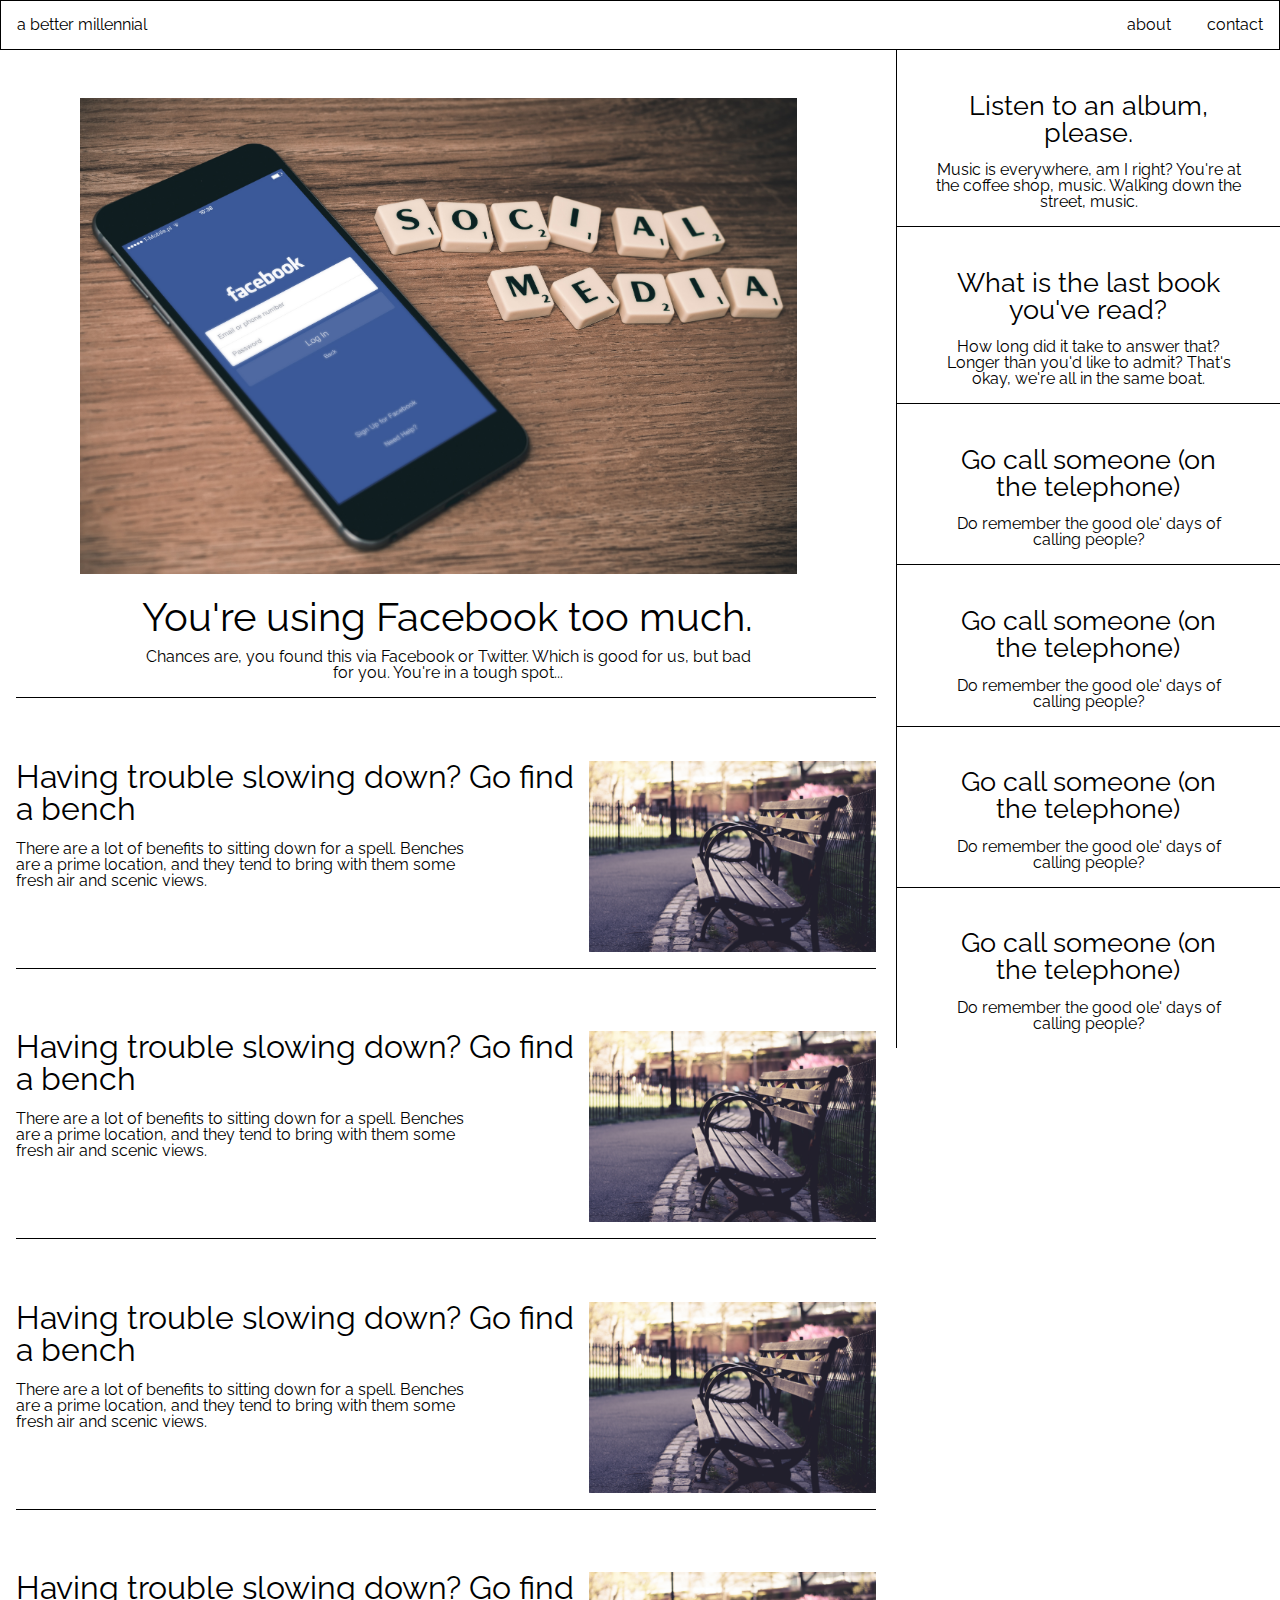
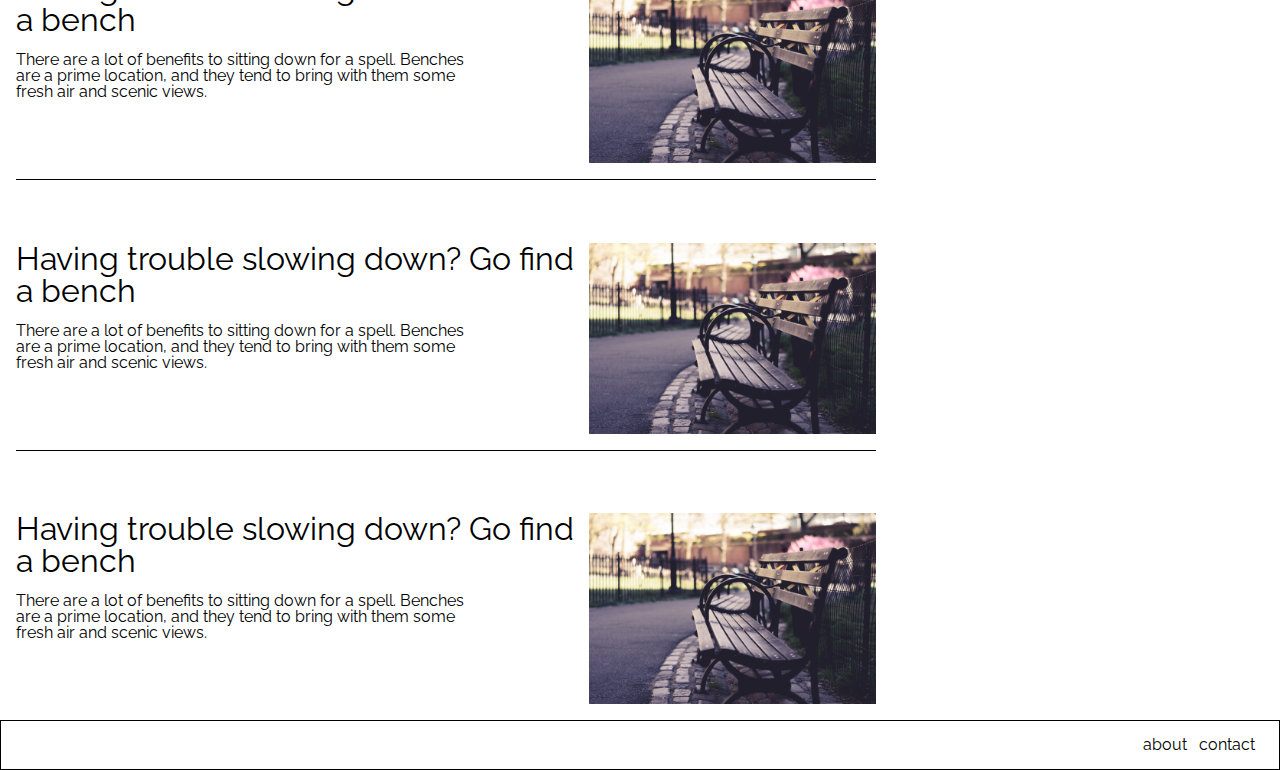
<file: index.html>
<!DOCTYPE html>
<html>
<head>
	<title>a better millennial</title>
	<link rel="stylesheet" type="text/css" href="css/reset.css">
	<link rel="stylesheet" type="text/css" href="css/css.css">
	<meta name="viewport" content="width=device-width; initial-scale = 1.0; 
	maximum-scale=1.0; user-scalable=no"/>
</head>
<body>
	<nav class="navbar clearfix">
		<a href="#" id="logo">a better millennial</a>
		<div class="nav_links">
			<a href="#">about</a>
			<a href="#">contact</a>
		</div>
	</nav>
	<main>
	<!-- Left Column -->
		<div class="column_1 clearfix">
			<article class="main clearfix">
			<div class="img_wrapper">
				<a href="#"><img src="photos/fb.jpeg"></a>
			</div>
				<h2><a href="#">You're using Facebook too much.</a></h2>
				<p><a href="#">Chances are, you found this via Facebook or Twitter.  Which is good for us, but bad for you.  You're in a tough spot...</a></p>
			</article>
			<article class="left_small clearfix">
				<a href="#">
				<div class="img_wrapper">
					<img src="photos/bench.jpeg">
				</div>
					<div class="header_paragraph">
						<h6>Having trouble slowing down? Go find a bench</h6>
						<p>There are a lot of benefits to sitting down for a spell. Benches are a prime location, and they tend to bring with them some fresh air and scenic views.</p>
					</div>
				</a>
			</article>
			<article class="left_small clearfix">
				<a href="#">
				<div class="img_wrapper">
					<img src="photos/bench.jpeg">
				</div>
					<div class="header_paragraph">
						<h6>Having trouble slowing down? Go find a bench</h6>
						<p>There are a lot of benefits to sitting down for a spell. Benches are a prime location, and they tend to bring with them some fresh air and scenic views.</p>
					</div>
				</a>
			</article>
			<article class="left_small clearfix">
				<a href="#">
				<div class="img_wrapper">
					<img src="photos/bench.jpeg">
				</div>
					<div class="header_paragraph">
						<h6>Having trouble slowing down? Go find a bench</h6>
						<p>There are a lot of benefits to sitting down for a spell. Benches are a prime location, and they tend to bring with them some fresh air and scenic views.</p>
					</div>
				</a>
			</article>
			<article class="left_small clearfix">
				<a href="#">
				<div class="img_wrapper">
					<img src="photos/bench.jpeg">
				</div>
					<div class="header_paragraph">
						<h6>Having trouble slowing down? Go find a bench</h6>
						<p>There are a lot of benefits to sitting down for a spell. Benches are a prime location, and they tend to bring with them some fresh air and scenic views.</p>
					</div>
				</a>
			</article>
			<article class="left_small clearfix">
				<a href="#">
				<div class="img_wrapper">
					<img src="photos/bench.jpeg">
				</div>
					<div class="header_paragraph">
						<h6>Having trouble slowing down? Go find a bench</h6>
						<p>There are a lot of benefits to sitting down for a spell. Benches are a prime location, and they tend to bring with them some fresh air and scenic views.</p>
					</div>
				</a>
			</article>
			<article class="left_small clearfix">
				<a href="#">
				<div class="img_wrapper">
					<img src="photos/bench.jpeg">
				</div>
					<div class="header_paragraph">
						<h6>Having trouble slowing down? Go find a bench</h6>
						<p>There are a lot of benefits to sitting down for a spell. Benches are a prime location, and they tend to bring with them some fresh air and scenic views.</p>
					</div>
				</a>
			</article>
		</div>

	<!-- Right Column -->
		<div class="column_2 clearfix">
			<article class="clearfix">
				<a href="#">
					<!-- <img src="photos/headphones.jpeg"> -->
					<h5>Listen to an album, please.</h5>
					
					<p>Music is everywhere, am I right?  You're at the coffee shop, music.  Walking down the street, music.</p>
				</a>
			</article>
			<article class="clearfix">
				<a href="#">
					<!-- <img src="photos/book.jpeg"> -->
					<h5>What is the last book you've read?</h5>
					<p>How long did it take to answer that?  Longer than you'd like to admit?  That's okay, we're all in the same boat.</p>
				</a>
			</article>
			<article class="clearfix">
				<a href="#">
					<!-- <img src="photos/phone.jpg"> -->
					<h5>Go call someone (on the telephone)</h5>
					<p>Do remember the good ole' days of calling people?</p>
				</a>
			</article>
			<article class="clearfix">
				<a href="#">
					<!-- <img src="photos/phone.jpg"> -->
					<h5>Go call someone (on the telephone)</h5>
					<p>Do remember the good ole' days of calling people?</p>
				</a>
			</article>
			<article class="clearfix">
				<a href="#">
					<!-- <img src="photos/phone.jpg"> -->
					<h5>Go call someone (on the telephone)</h5>
					<p>Do remember the good ole' days of calling people?</p>
				</a>
			</article>
			<article class="clearfix">
				<a href="#">
					<!-- <img src="photos/phone.jpg"> -->
					<h5>Go call someone (on the telephone)</h5>
					<p>Do remember the good ole' days of calling people?</p>
				</a>
			</article>
		</div>
		
	</main>
	<footer class="clearfix">
		<!-- <h1>&copy;a better millennial</h1> -->
		<div id="footer">
			<a href="#">about</a>
			<a href="#">contact</a>
		</div>
	</footer>

</body>
</html>
</file>
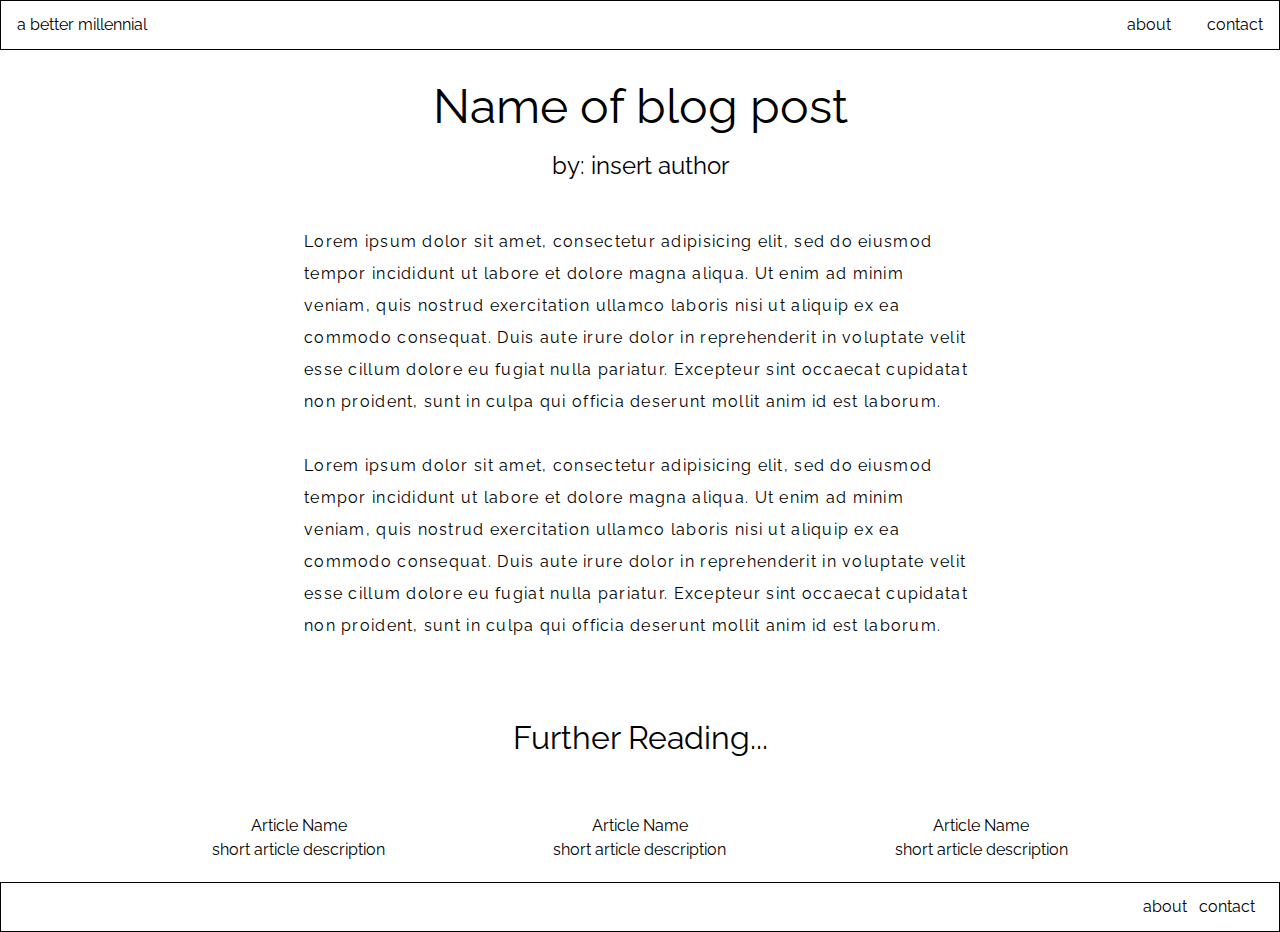
<file: page.html>
<!DOCTYPE html>
<html>
<head>
	<title>a better millennial</title>
	<link rel="stylesheet" type="text/css" href="css/reset.css">
	<link rel="stylesheet" type="text/css" href="css/css.css">
	<meta name="viewport" content="width=device-width; initial-scale = 1.0; 
	maximum-scale=1.0; user-scalable=no"/>
</head>
<body>
	<nav class="navbar clearfix">
		<a href="#">a better millennial</a>
		<div class="nav_links">
			<a href="#">about</a>
			<a href="#">contact</a>
		</div>
	</nav>
	<div class="page_wrapper">

		<header class="title">
			<h1>Name of blog post</h1>
			<h4>by: insert author</h4>
		</header>
		<main class="article_content">
			<p>Lorem ipsum dolor sit amet, consectetur adipisicing elit, sed do eiusmod
			tempor incididunt ut labore et dolore magna aliqua. Ut enim ad minim veniam,
			quis nostrud exercitation ullamco laboris nisi ut aliquip ex ea commodo
			consequat. Duis aute irure dolor in reprehenderit in voluptate velit esse
			cillum dolore eu fugiat nulla pariatur. Excepteur sint occaecat cupidatat non
			proident, sunt in culpa qui officia deserunt mollit anim id est laborum.</p>
			<p>Lorem ipsum dolor sit amet, consectetur adipisicing elit, sed do eiusmod
			tempor incididunt ut labore et dolore magna aliqua. Ut enim ad minim veniam,
			quis nostrud exercitation ullamco laboris nisi ut aliquip ex ea commodo
			consequat. Duis aute irure dolor in reprehenderit in voluptate velit esse
			cillum dolore eu fugiat nulla pariatur. Excepteur sint occaecat cupidatat non
			proident, sunt in culpa qui officia deserunt mollit anim id est laborum.</p>
		</main>
		<section class="related_articles">
			<h1>Further Reading...</h1>
			<div class="related_1">
				<h2>Article Name</h2>
				<p>short article description</p>
			</div>
			<div class="related_2">
				<h2>Article Name</h2>
				<p>short article description</p>
			</div>
			<div class="related_3">
				<h2>Article Name</h2>
				<p>short article description</p>
			</div>
		</section>
		<footer class="clearfix">
			<!-- <h1>&copy;a better millennial</h1> -->
			<div id="footer">
				<a href="#">about</a>
				<a href="#">contact</a>
			</div>
		</footer>
	</div>
</body>
</html>
</file>
<file: css/css.css>
@import url('https://fonts.googleapis.com/css?family=Raleway');
/*
font-family: 'Raleway', sans-serif;*/

	* {
		padding: 0;
		margin: 0;
		box-sizing: border-box;
		-webkit-font-smoothing: antialiased;
	}

	body {
		font-size: 16px;
		font-family: 'Raleway', sans-serif;;
	}

	body a {
		text-decoration: none;
		color: black;
	 }
	 
/*Navbar*/
	nav	{
		width: 100%
	}

	nav h1 {
		display: inline-block;
		text-align: left;
		float: left;
		padding: 1em;
	}

	.nav_links {
		float: right;
	}

	nav a {
		display: inline-block;
	    padding: 1em;
	}

	.navbar {
		border: 1px solid black;
	}

/*Main Home Page*/

	main {
		width: 100%;
	}

/*Left Column*/

	.main {
		width: 100%;
	}

	.column_1 {
		float: left;
		width: 70%;
	}

	.column_1 img {
		width: 80%;
		display: inline-block;
		/*float: left;*/
	    margin: 3em 1em .5em 5em;
	}

	.column_1 h2 {
		 text-align: center;
	    font-size: 2.5em;
	    padding: .3em;
	    width: 80%;
	    margin: auto;
	}

	.column_1 p {
		text-align: center;
	    width: 70%;
	    margin: auto;
	}

	.left_small {
		width: 96%;
	    margin: 1em 0 1em 1em;
	    padding: .9em 0 0 0;
	    border-top: 1px solid black;
	}

	.left_small img {
		width: 33.33%;
	    margin: auto;
	    float: right;
	}

	.header_paragraph {
		width: 66.62%;
		margin-top: 3em;
	}

	.left_small h6 {
		font-size: 2em;
	    width: 100%;
	    float: left;
	    text-align: left;
	}

	.left_small p {
	    font-size: 1em;
	    float: left;
	    width: 83%;
	    text-align: left;
	    padding-top: 1em;
	}

/*Right Column*/

	.column_2 {
	    width: 30%;
	    float: right;
	    border-left: 1px solid black;
	}

	.column_2 article {
		border-top: 1px solid black;
    	padding: .9em 0 0 0;
	}

	.column_2 article:nth-of-type(1) {
		border-top: none;
	}

	/*.column_2 img {
		width: 25%;
		float: left;
	}*/

	.column_2 h5 {
		font-size: 1.7em;
		width: 85%;
		margin: auto;
		text-align: center;
		padding: 1em 1em .3em 1em;
	}

	.column_2 p {
		padding: .5em 1em 1em 1em;
		text-align: center;
		margin: auto;
		width: 90%;
	}


/*Article Pages*/

	.title {
		width: 100%;
		margin: 2em 0;
	}

	.title h1 {
		font-size: 3em;
		text-align: center;
	}

	.title h4 {
		font-size: 1.5em;
		text-align: center;
		margin: 1em;
	}

	.article_content p {
		width: 55%;
	    margin: auto;
	    letter-spacing: .08em;
	    line-height: 2em;
	    padding: 1em;
	}

	.related_articles {
		width: 80%;
		margin: auto;
	}

	.related_articles h1 {
		font-size: 2em;
		margin: 2em;
		text-align: center;
	}

	.related_articles h2 {
		text-align: center;
	}

	.related_articles p {
		text-align: center;
		padding: .5em;
		margin-bottom: 1em;
	}

	.related_1{
		float: left;
		width: 33.33%;
	}

	.related_2{
		float: left;
		width: 33.33%;
	}

	.related_3{
		float: left;
		width: 33.33%;
	}

	.article_img {
		width: 58%;
    	margin: auto;
	}

	.article_img img {
		width: 100%;
	}

/*Footer*/

	footer {
		clear: both;
		border: 1px solid black;
	}

	/*h1 {
		float: left;
		padding: 1em;
	}*/

	#footer {
		float: right;
		padding: 1em;
	}

	#footer a {
		margin-right: .5em;
	}



/*Float Clear*/

	.clearfix:after {
		visibility: hidden;
		display: block;
		font-size: 0;
		content: " ";
		clear: both;
		height: 0;
	}

@media only screen and (max-width: 1200px) {

	.column_2 h5 {
		font-size: 1.3em;
	}

	.column_2 p {
		font-size: .8em;
	}

	.left_small h6 {
    	font-size: 1.5em;
	}

	.left_small p {
		font-size: .8em;
	}

	.header_paragraph {
		margin-top: 2em;
	}
}

@media only screen and (max-width: 1000px) {

	.left_small h6 {
    	font-size: 1.2em;
	}

	.column_1 h2 {
	    font-size: 2em;
	}

	.main p {
		font-size: .8em;
	}
}

@media only screen and (max-width: 700px) {

	.column_1 {
		float: none;
		width: 100%;
   	 	margin: auto;
	}

	.column_2 {
		float: none;
		width: 100%;
   	 	margin: auto;
   	 	border: 1px solid black;
	}

	.column_2 h5 {
		padding: 0;
	}

	.main img {
	    width: 100%;
	    display: inline-block;
	    margin: auto;
	    margin-top: 1em;
	}

	.main p {
		padding-bottom: 1em;
	}

	.img_wrapper {
		width: 50%;
    	margin: auto;
	}

	.left_small {
		width: 100%;
		padding: 0;
		margin: 0 0 1em 0;
	}

	.left_small h6 {
    	float: none;
    	text-align: center;
	}

	.left_small p {
		float: none;
		text-align: center;
	}

	.left_small img {
	    float: none;
	    width: 100%;
	}

	.column_1 img {
		margin: 1em auto;
	}

	.header_paragraph {
		margin-top: auto;
		width: 100%;
	}

	.article_content p {
    	width: 80%;
	}

	.title h1 {
    	font-size: 2em;
	}	

	.related_1{
		float: none;
		width: 100%;
		padding: 2em;
	}

	.related_2{
		float: none;
		width: 100%;
		padding: 2em;
	}

	.related_3{
		float: none;
		width: 100%;
		padding: 2em;
	}

	.related_articles h1 {
		margin: 1em;
	}


}

@media only screen and (max-width: 500px) {
	nav	{
		width: 100%
	}

	nav h1 {
		display: block;
		text-align: center;
		float: none;
		padding: 1em;
	}

	nav a {
	    padding: 1em .1em 1em .1em;
	    text-align: center;
	}

	#logo {
		float: none;
		display: block;
	}

	.nav_links {
		float: none;
		text-align: center;
	}

}
</file>
